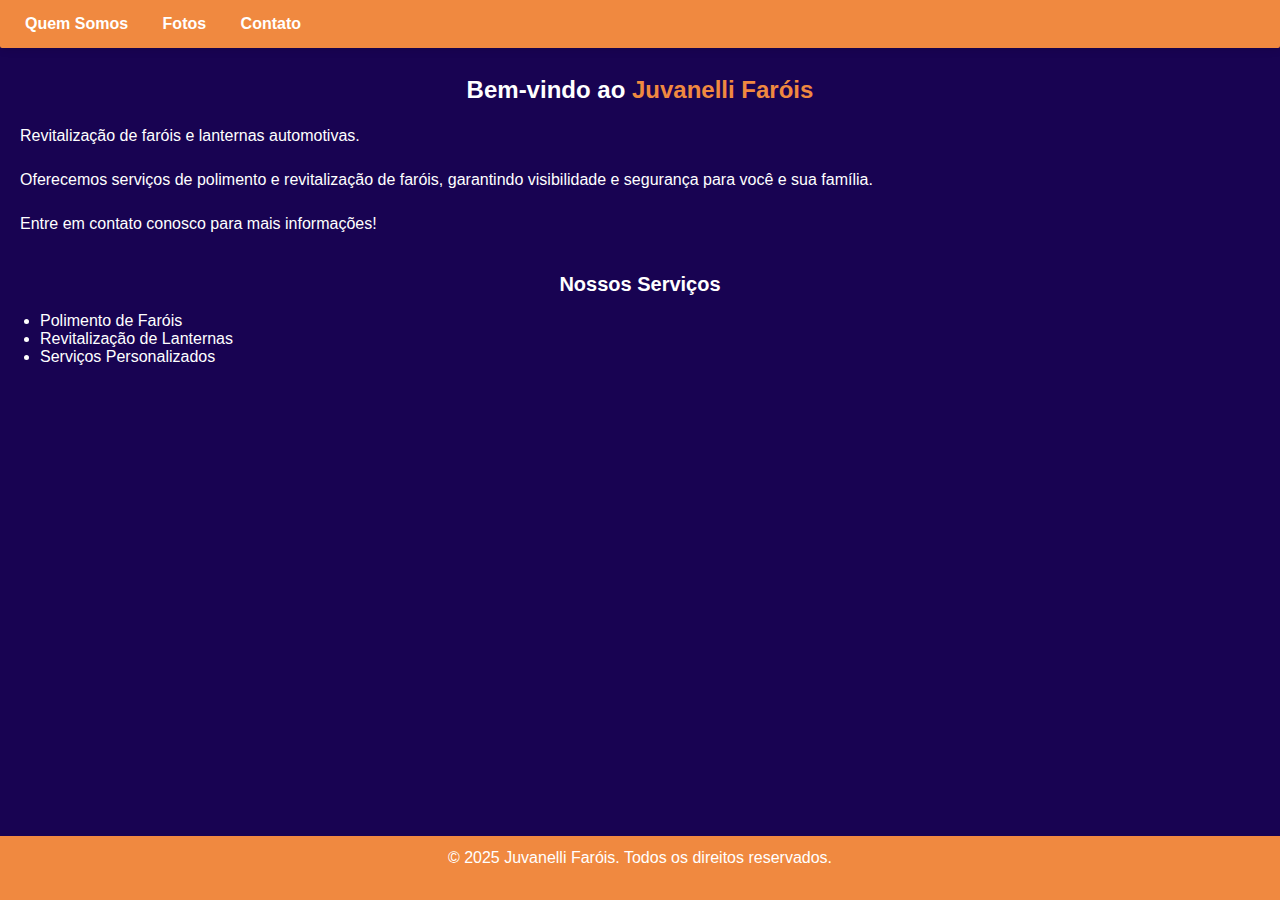
<file: index.html>
<!DOCTYPE html>
<html lang="pt-br">
<head>
    <meta charset="UTF-8">
    <meta name="viewport" content="width=device-width, initial-scale=1.0">
    <link rel="shortcut icon" href="imagens/logo-removebg-preview.png" type="image/x-icon">
    <link rel="stylesheet" href="style.css">
    <title>Juvanelli faróis</title>
    
</head>
<body>
    <header>
<nav>
    <a href="quemsomos.html" title="Quem sSomos" alt="Quem Somos">Quem Somos</a>
    <a href="fotos.html" title="imagens" alt="imagens">Fotos</a>
    <a href="contato.html" title="contato" alt="contato">Contato </a>
    
</nav>
</header>
    <h1>Bem-vindo ao <span class="destaque">Juvanelli Faróis</span></h1>
    <p>Revitalização de faróis e lanternas automotivas.</p>
    <p>Oferecemos serviços de polimento e revitalização de faróis, garantindo visibilidade e segurança para você e sua família.</p>
    <p>Entre em contato conosco para mais informações!</p>

    <section class="servicos">
        <h2>Nossos Serviços</h2>
        <ul>
            <li>Polimento de Faróis</li>
            <li>Revitalização de Lanternas</li>
            <li>Serviços Personalizados</li>
        </ul>
    </section>  


<footer>
<p>
    &copy; 2025 Juvanelli Faróis. Todos os direitos reservados.
   
  </p>
</footer>

  

    
</body>
</html>
</file>
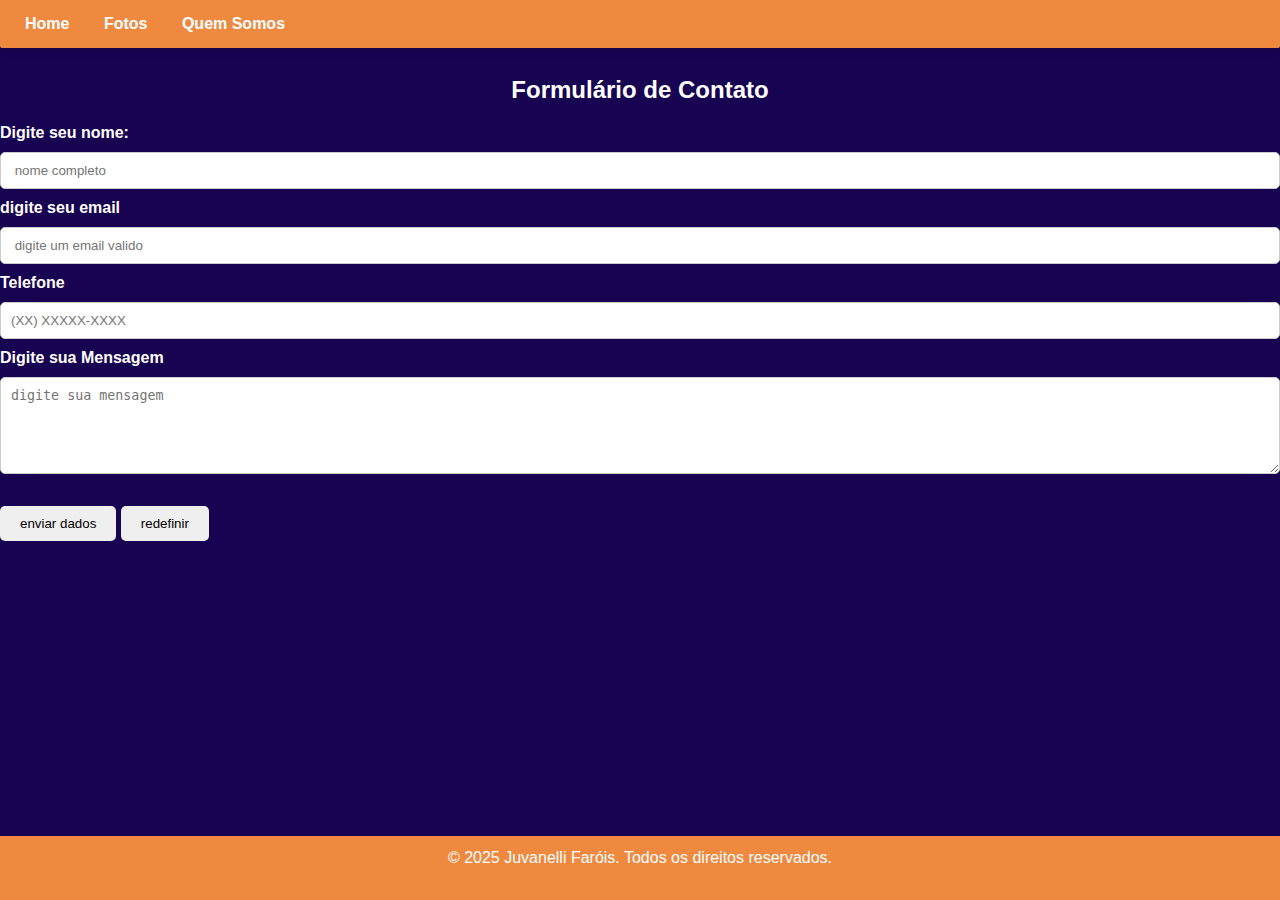
<file: contato.html>
<!DOCTYPE html>
<html lang="pt-br">
<head>
    <meta charset="UTF-8">
    <meta name="viewport" content="width=device-width, initial-scale=1.0">
    <title>contato</title>
    <link rel="stylesheet" href="style.css">
    <link rel="shortcut icon" href="imagens/logo-removebg-preview.png" type="image/x-icon">
</head>
<body>
     <header>
<nav>
    <a href="index.html" title="Home" alt="Home">Home</a>
    <a href="fotos.html" title="imagens" alt="imagens">Fotos</a>
    <a href="quemsomos.html" title="Quem Somos" alt="contato">Quem Somos </a>
    
</nav>
</header>
<aside>
        <h1>Formulário de Contato</h1>
        <form name="form-cadastro" method="post" action=""><!--get aparece na barra de endereço,serve para google e youtube. post nao aparece. -->
    <label for="name">Digite seu nome: </label>
         <input type="text" name="nome" id="nome" size="50" maxlength="40" placeholder=" nome completo   " autocomplete="off" required class="formulario"><br>

    <label for="email">digite seu email</label><br>
        <input type="email" name="email" id="email" size="50" maxlength="40" placeholder=" digite um email valido  "
         autocomplete="off" required class="formulario" inputmode="email"><br>
     <label for="telefone">Telefone</label><br>
            <input type="tel" id="telefone" name="telefone" maxlength="15" placeholder="(XX) XXXXX-XXXX" autocomplete="off"
             required class="formulario" ><br>  
            </div>
    <label for="mensagem">Digite sua Mensagem</label>
    <textarea name="mensagem" id="mensagem" required placeholder="digite sua mensagem" class="formulario" rows="5"></textarea><br><br>
<!--textarea é para msg e rows é para o tanto de linhas-->

<button type="submit" class="btn-submit">enviar dados</button>
<button type="reset" class="btn-reset">redefinir</button>
<br></aside>
<footer><p>
    &copy; 2025 Juvanelli Faróis. Todos os direitos reservados.
   
  </p></footer>

<!-- placeholder é para aparecer o a frase no formulário, id tem que ser o mesmo do for, maxlength é qnt de caracteres, input é o modo que vai salvar.-->

        

    
</body>
</file>
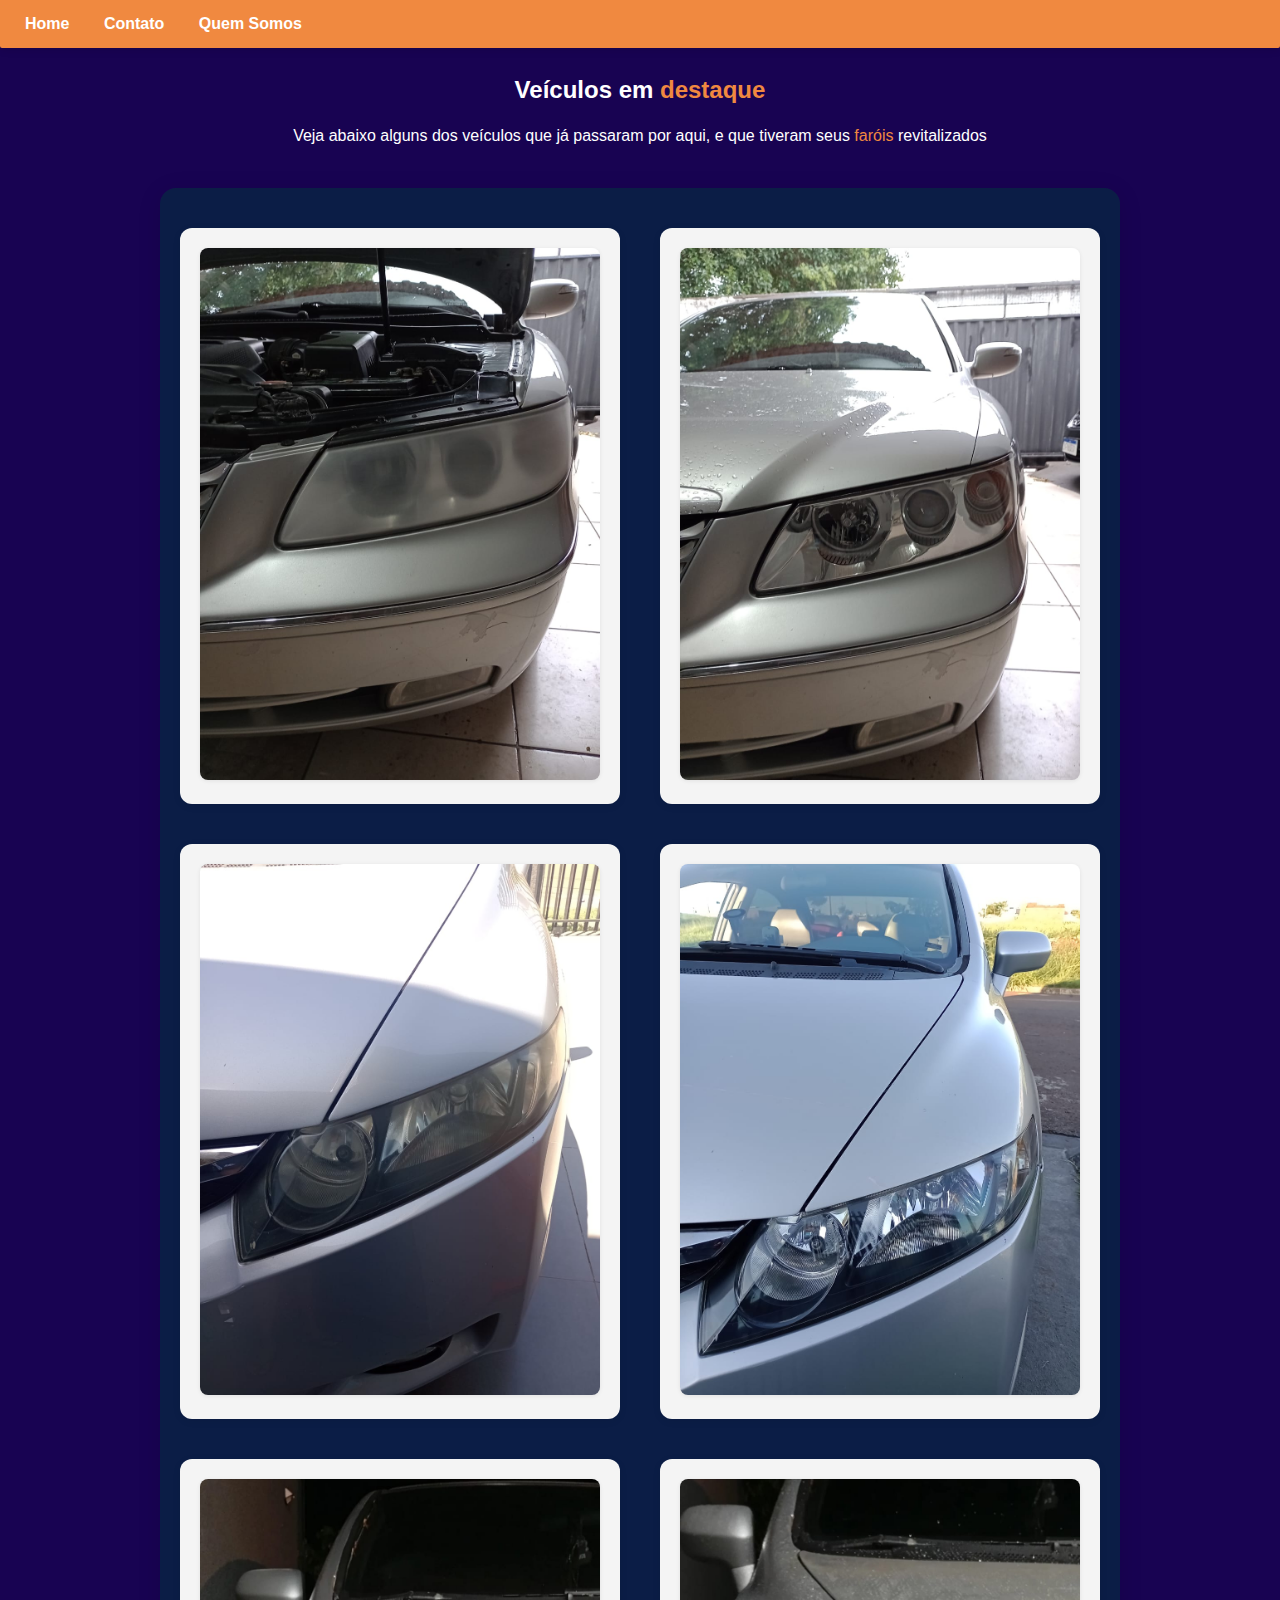
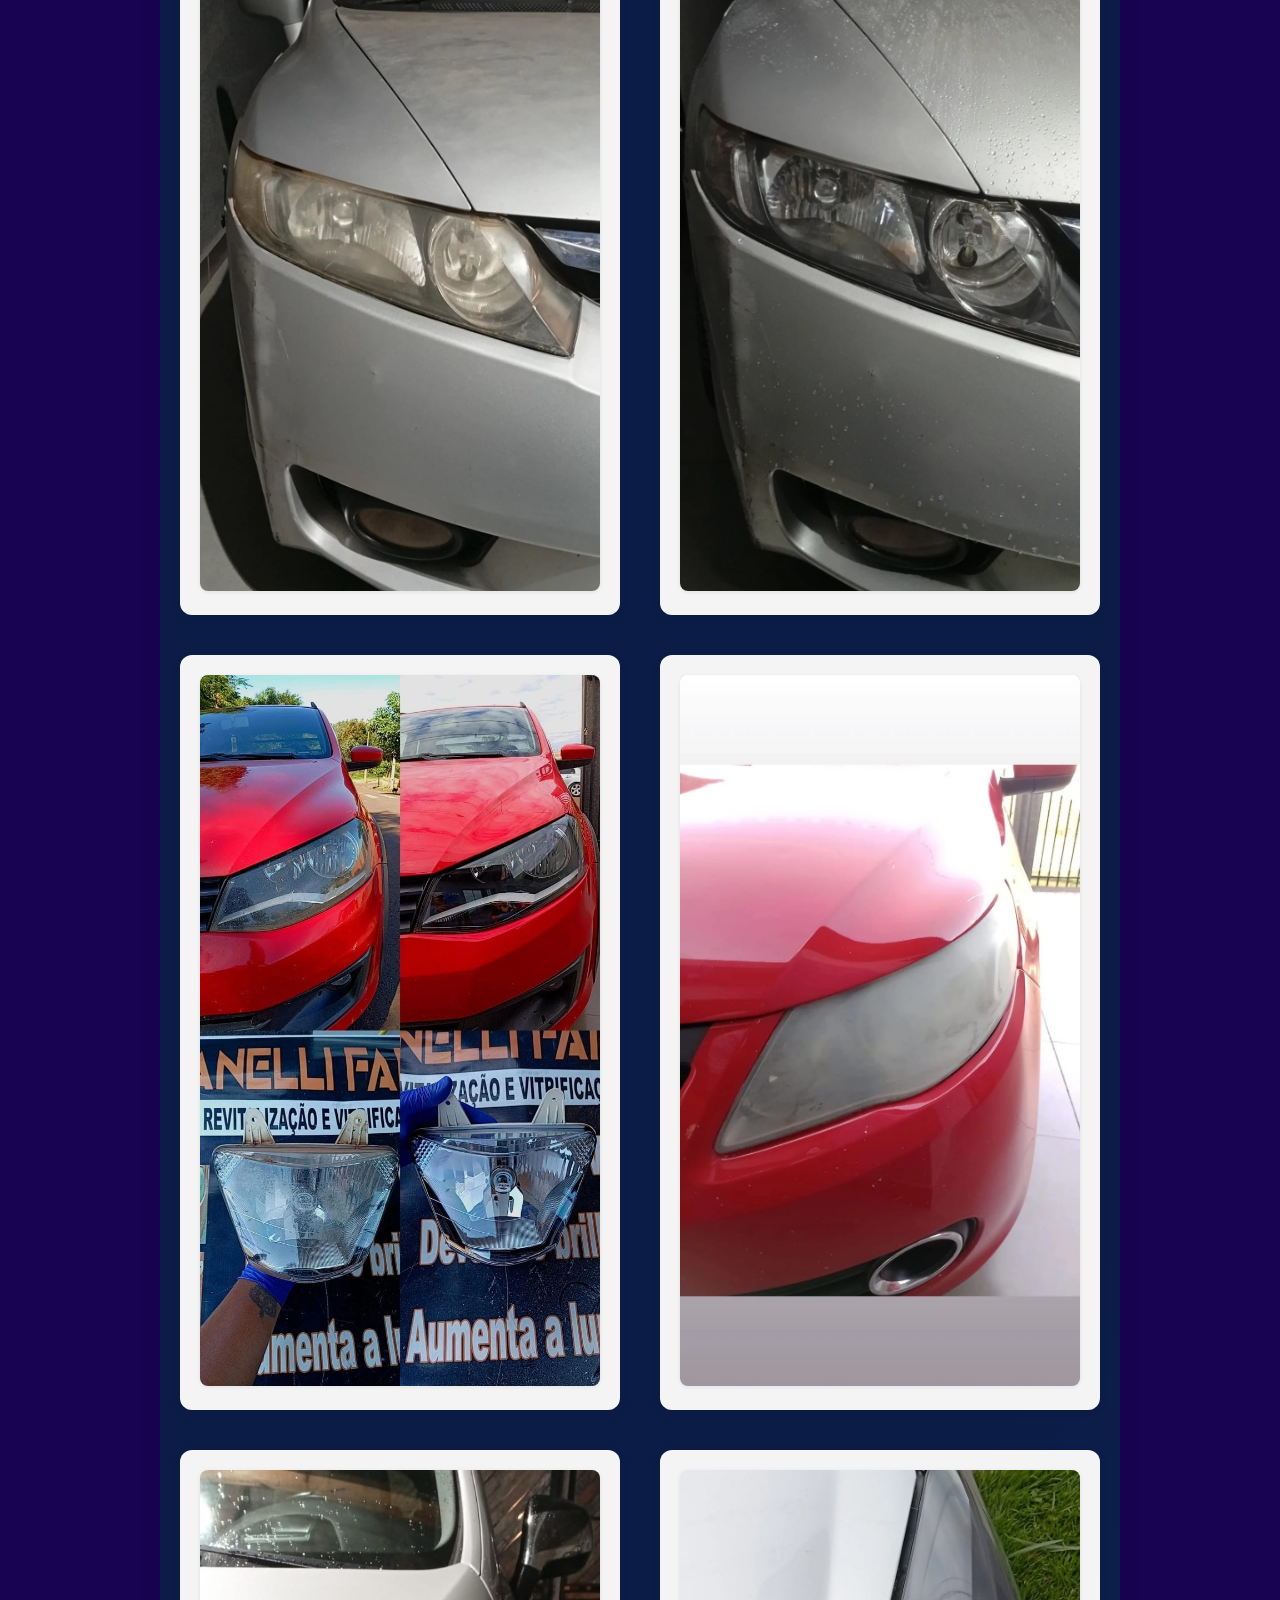
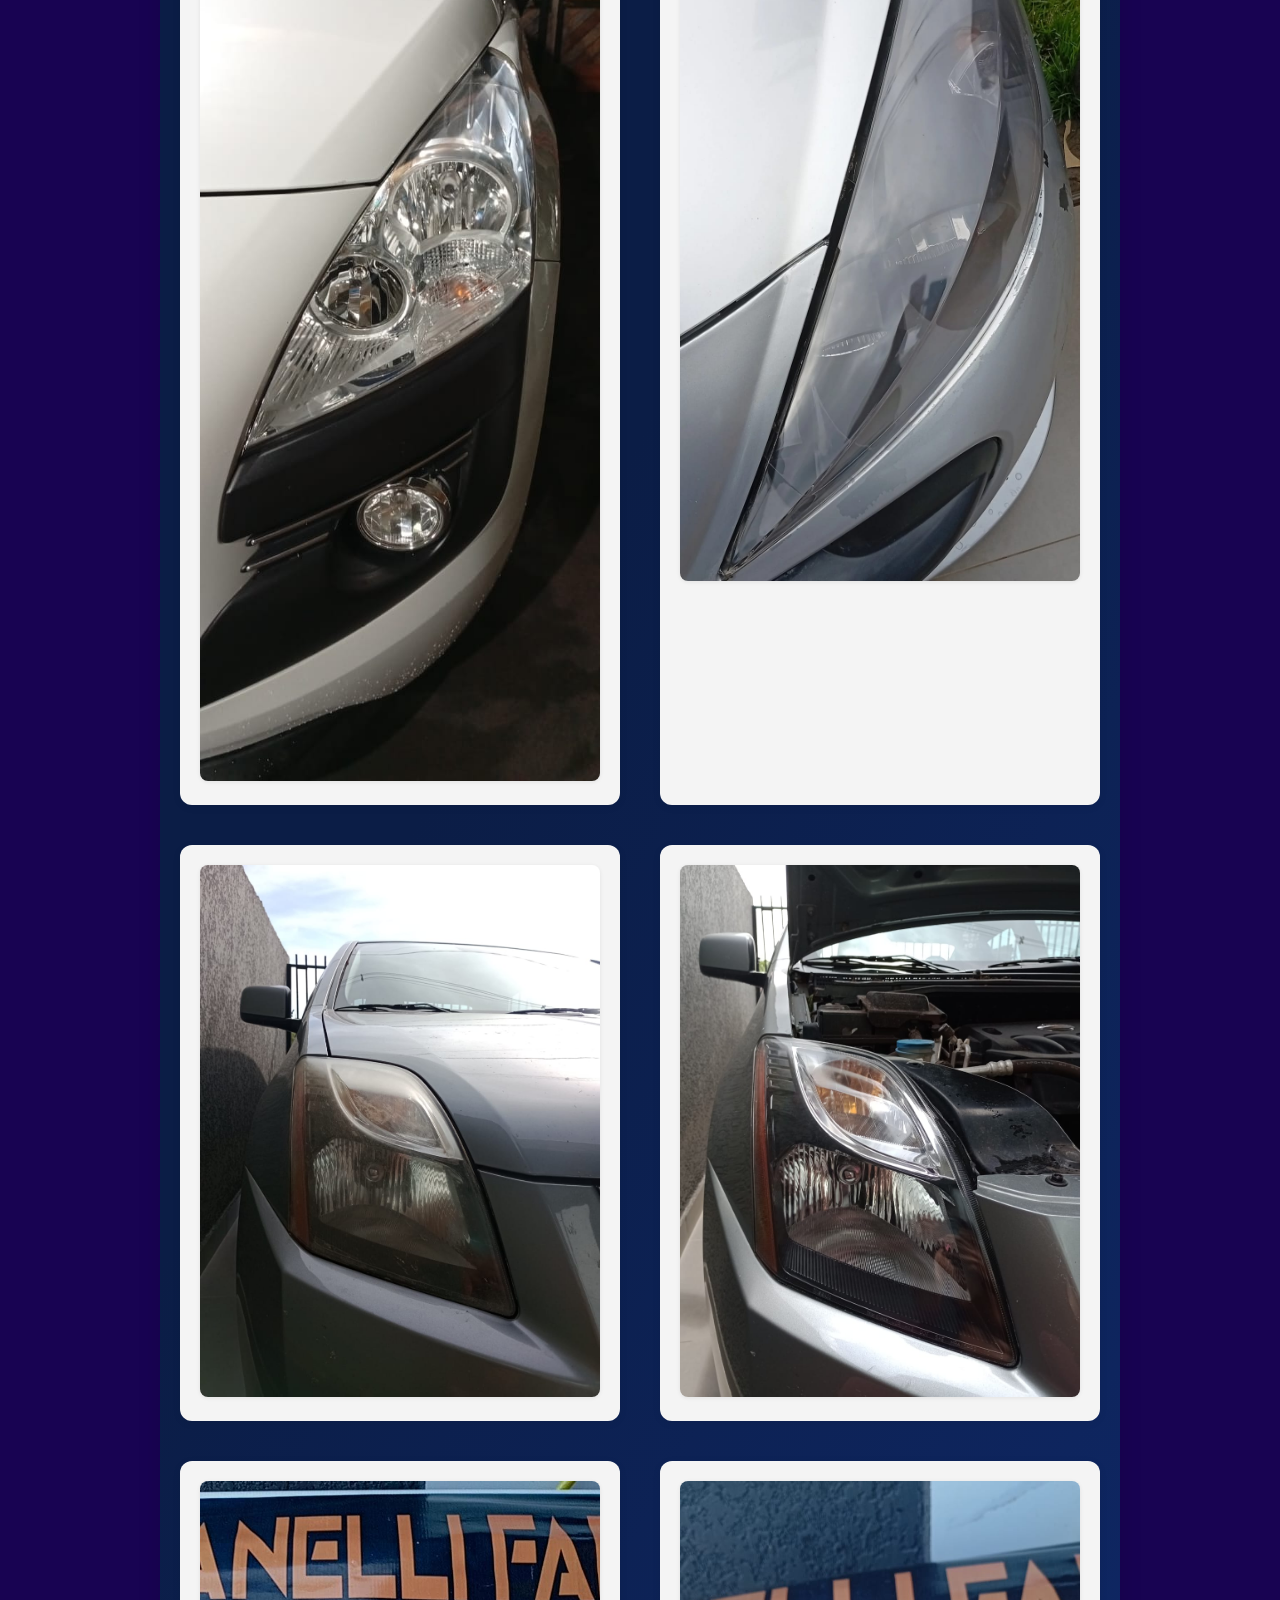
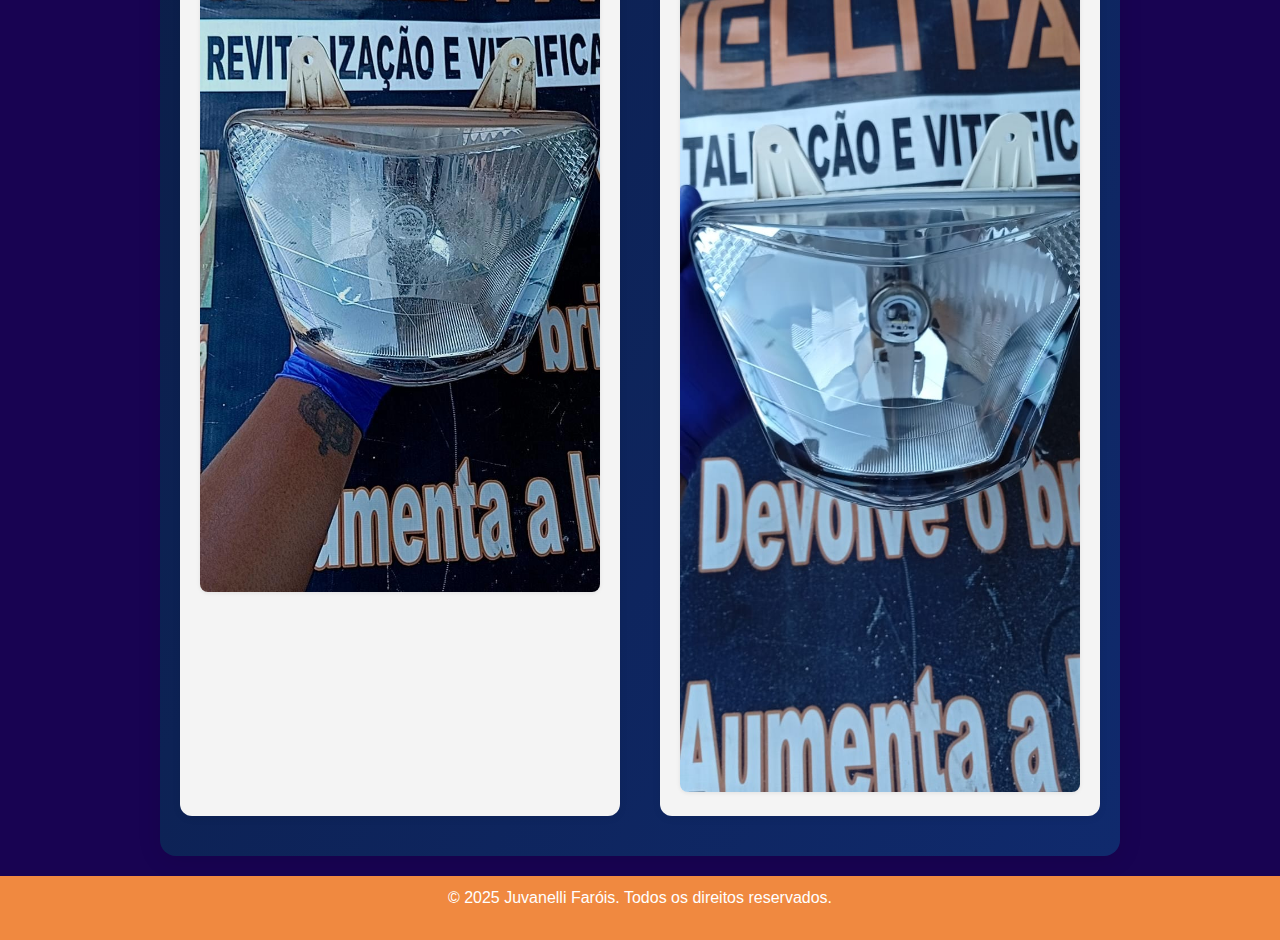
<file: fotos.html>
<!DOCTYPE html>
<html lang="pt-br">

<head>
    <meta charset="UTF-8">
    <meta name="viewport" content="width=device-width, initial-scale=1.0">
    <link rel="stylesheet" href="style.css">
    <link rel="shortcut icon" href="imagens/logo-removebg-preview.png" type="image/x-icon">
    <title>Juvanelli imagens</title>
</head>

<body>
    <header>
        
        <nav>
            <a href="index.html" title="Home" alt="Home" style="margin: 10px,10px;">Home</a>
            <a href="contato.html" title="contato" alt="contato" style="margin: 10px, 10px;">Contato</a>
            <a href="quemsomos.html" title="Quem Somos" alt="contato">Quem Somos </a>
        </nav></span>
    </header>
    <h1>Veículos em <span class="destaque">destaque</span></h1>
    <p style="text-align: center;">Veja abaixo alguns dos veículos que já passaram por aqui, e que tiveram seus <span class="destaque">faróis</span> revitalizados</p>
<section class="imagens">
  <div class="foto">
    <img src="imagens/azera.jpeg" alt="azera">
  </div>
  <div class="foto">
    <img src="imagens/azera2.jpeg" alt="azera2">
  </div>
  <div class="foto">
    <img src="imagens/c.jpeg" alt="Civic">
  </div>
  <div class="foto">
    <img src="imagens/c2.jpeg" alt="Civic 2">
  </div>
  <div class="foto">
    <img src="imagens/civic.jpeg" alt="azera">
  </div>
  <div class="foto">
    <img src="imagens/civic2.jpeg" alt="azera2">
  </div>
  <div class="foto">
    <img src="imagens/golg5 e farol de xre.jpeg" alt="Civic">
  </div>
  <div class="foto">
    <img src="imagens/golg5.jpeg" alt="Civic 2">
  </div>
  <div class="foto">
    <img src="imagens/peg20022.jpeg" alt="pegeout">
  </div>
  <div class="foto">
    <img src="imagens/pegeout2.jpeg" alt="pegeout">
  </div>
  <div class="foto">
    <img src="imagens/sentra.jpeg" alt="Sentra">
  </div>
  <div class="foto">
    <img src="imagens/sentra2.jpeg" alt="Sentra">
  </div>
  <div class="foto">
    <img src="imagens/xre.jpeg" alt="xre 300">
  </div>
  <div class="foto">
    <img src="imagens/xre2.jpeg" alt="xre 300">
  </div>
  
</section>
   



                    <footer> <p>&copy; 2025 Juvanelli Faróis. Todos os direitos reservados.</p></footer>
</body>

</html>
</file>
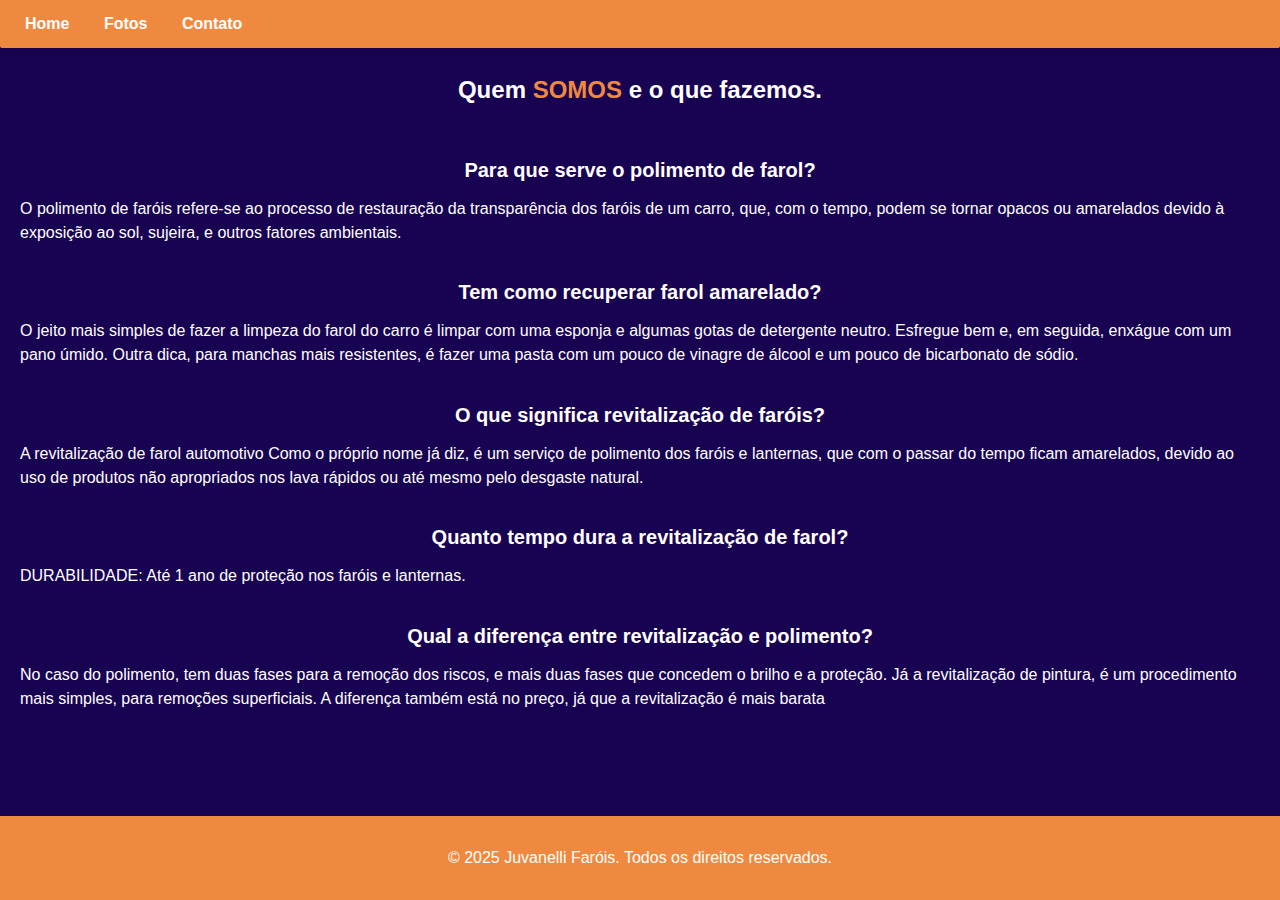
<file: quemsomos.html>
<!DOCTYPE html>
<html lang="pt-br">
<head>
    <meta charset="UTF-8">
    <meta name="viewport" content="width=device-width, initial-scale=1.0">
    <title>Document</title>
    <link rel="stylesheet" href="style.css">
    
</head>
<body>
      <header>
<nav>
    <a href="index.html" title="Home" alt="Home">Home</a>
    <a href="fotos.html" title="imagens" alt="imagens">Fotos</a>
    <a href="contato.html" title="contato" alt="contato">Contato</a>
    
</nav>
</header>
    
    
    <h1>Quem <span class="destaque">SOMOS</span> e o que fazemos.</h1>
    <br>
    
    <h2>Para que serve o polimento de farol?</h2>
    <p>
        O polimento de faróis refere-se ao processo de restauração da transparência dos faróis de um carro, que, com o tempo, podem se tornar opacos ou amarelados devido à exposição ao sol, sujeira, e outros fatores ambientais.
    </p>
    <h2>Tem como recuperar farol amarelado?
    </h2>
    <p>
        O jeito mais simples de fazer a limpeza do farol do carro é limpar com uma esponja e algumas gotas de detergente neutro. Esfregue bem e, em seguida, enxágue com um pano úmido. Outra dica, para manchas mais resistentes, é fazer uma pasta com um pouco de vinagre de álcool e um pouco de bicarbonato de sódio.
    </p>
    <h2>O que significa revitalização de faróis?
    </h2>
    <p>A revitalização de farol automotivo Como o próprio nome já diz, é um serviço de polimento dos faróis e lanternas, que com o passar do tempo ficam amarelados, devido ao uso de produtos não apropriados nos lava rápidos ou até mesmo pelo desgaste natural.</p>
    <h2>Quanto tempo dura a revitalização de farol?

    </h2>
    <p>
        DURABILIDADE: Até 1 ano de proteção nos faróis e lanternas.
    </p>
    <h2>Qual a diferença entre revitalização e polimento?</h2>
    <p>No caso do polimento, tem duas fases para a remoção dos riscos, e mais duas fases que concedem o brilho e a proteção. Já a revitalização de pintura, é um procedimento mais simples, para remoções superficiais. A diferença também está no preço, já que a revitalização é mais barata

    
    
  

    

<footer>
<p> <p>&copy; 2025 Juvanelli Faróis. Todos os direitos reservados.</p></p>
</footer>
</body>
</html>
</file>
<file: style.css>
@media screen and (max-width: 600px) {
    nav a {
        display: block;
        padding: 10px;
        text-align: center;
    }
    
}
 /* barra de navegação */
nav{
    background: rgb(240, 137, 64);
    color: #fff;
    padding: 15px 10px 15px 10px;
    text-align: left;
    border-radius: 0 0 2px 2px;
    margin-bottom: 12px;
    box-shadow: 0 2px 8px rgba(0,0,0,0.10);
}

nav a{
    color: #fff;
    text-decoration: none;
    padding: 10px 15px;
    font-weight: bold;

}
nav a:hover{
    background: #994edf;
    color: #fff;
}
h1{
    font-size: 24px;
    color: #ffffff;
        margin-bottom: 20px;
    text-align: center;
}
h2{
    font-size: 20px;
    color: #ffffff;
    margin-bottom: 15px;
    text-align: center;
}
p{
    font-size: 16px;
    line-height: 1.5;
    color: #ffffff;
    margin: 0 20px 20px 20px;
}

body{
    background: #180352;
    color: #ffffff;
    font-family: Arial, sans-serif;
    margin: 0;
    padding: 0;
    display: flex;
    flex-direction: column;
    min-height: 100vh;
  
}
.destaque{
    color: rgb(240, 137, 64);
}

footer{
   
    margin-top: auto;

    background: rgb(240, 137, 64);;
    color: #fff;
    text-align: center;
    padding: 10px 0px;
}
    .foto {
    background: #f4f4f4;
    padding: 20px;
    border-radius: 12px;
    text-align: center;
    box-shadow: 0 2px 8px rgba(0,0,0,0.07);
    transition: transform 0.2s, box-shadow 0.2s;
}
.foto img {
    width: 100%;
    max-width: 400px;
    border-radius: 8px;
    object-fit: cover;
    box-shadow: 0 1px 4px rgba(0,0,0,0.08);
}
.foto:hover {
    cursor: pointer;
    transform: translateY(-5px);
    box-shadow: 0 4px 12px rgba(0,0,0,0.15);
}
.imagens {
    max-width: 1920px;
    margin: 20px auto;
    display: grid;
    grid-template-columns: 1fr 1fr;
    gap: 40px;
    background: linear-gradient(120deg, #0b1d46 60%, #102a6d 100%);
    padding: 40px 20px;
    border-radius: 16px;
    box-shadow: 0 4px 24px rgba(0,0,0,0.10);
}
.foto:hover img{
    transform: translateY(-6px) scale(1.03);
    box-shadow: 0 8px 24px rgba(0,0,0,0.12);
    transform: scale(1.4);
    z-index: 1.4;
}
label{
    font-weight: bold; 


}
.formulario {
    width: 100%;
    padding: 10px;
    box-sizing: border-box;
    border-radius: 5px;
    border: 1px solid #ccc;
 
}
label, .formulario {
    margin: 10px 0;
}

.btn-submit, .btn-reset {
    border: none;
    padding: 10px 20px ;
    border-radius: 5px;
    color: #050000;
}
.btn-reset:hover {
    background: #e90909;
    color: #fff;
    cursor: pointer;
}
.btn-submit:hover {
    background: #06be25;
    color: #fff;
    cursor: pointer;
}
.digitação {
    background: #eea24b;
    
}
</file>
